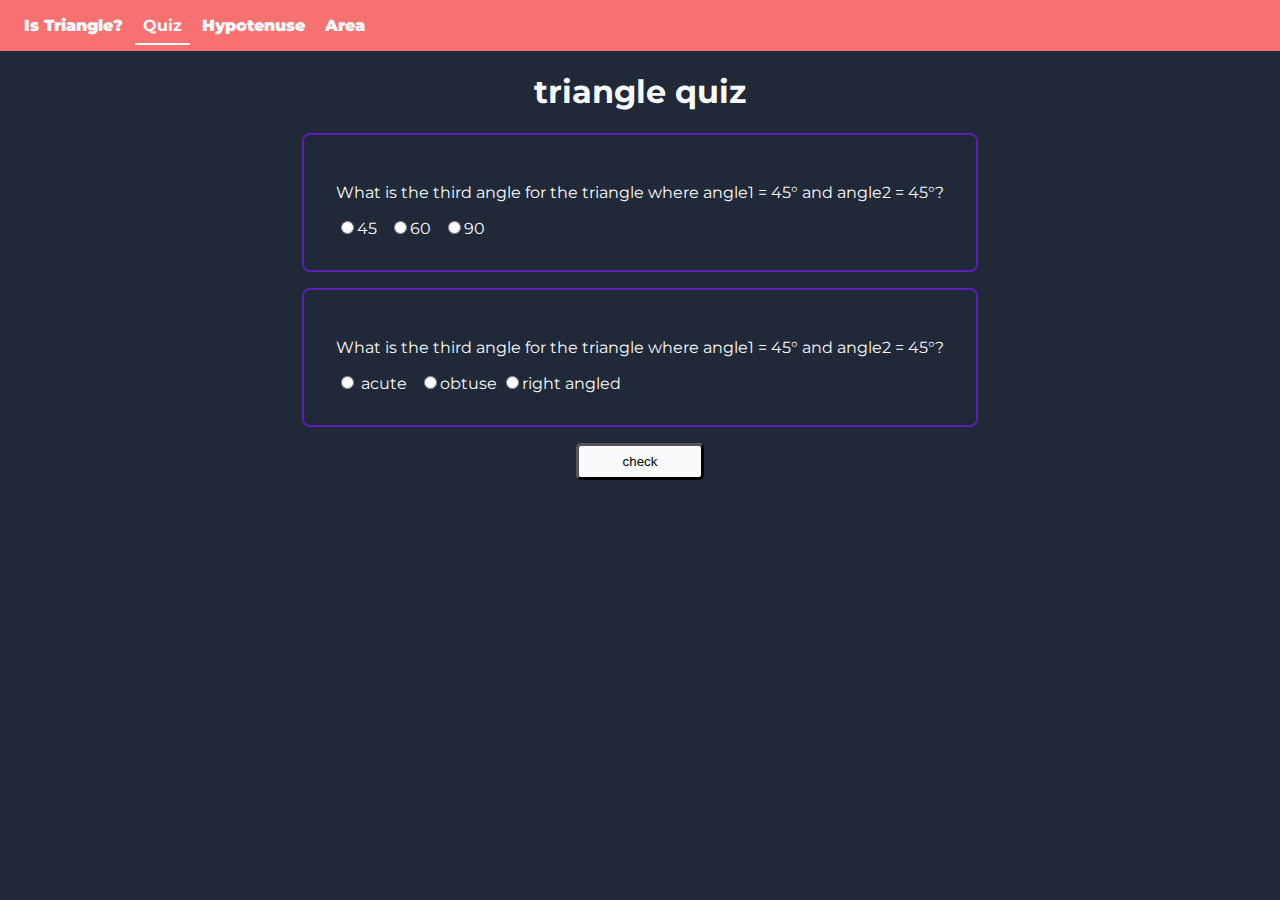
<file: quiz.html>
<!DOCTYPE html>
<html lang="en">
<head>
    <meta charset="UTF-8">
    <meta http-equiv="X-UA-Compatible" content="IE=edge">
    <meta name="viewport" content="width=device-width, initial-scale=1.0">
    <link rel="stylesheet" href="style.css">
    <title>Document</title>
</head>
<body>
    <nav>
        <a href="index.html">Is Triangle?</a>
        <a href="quiz.html" class="item-active">Quiz</a>
        <a href="hypotenuse.html">Hypotenuse</a>
        <a href="area.html">Area</a>
      </nav>
    <h1> triangle quiz</h1>


    <form class="quiz-form">

        <div class="question-container">
            <p>
                What is the third angle for the triangle where angle1 = 45° and angle2
                = 45°?
            </p>
            <label>
                <input type="radio" name="question1" value="45" required ="required"/>45
            </label>
            <label><input type="radio" name="question1" value="60" required ="required"/>60</label>
            <label><input type="radio" name="question1" value="90" required ="required"/>90</label>
         
        </div>
        <div class="question-container">
            <p>
                What is the third angle for the triangle where angle1 = 45° and angle2
                = 45°?
            </p>
            <label><input type="radio" name="question2" value="acute" required ="required"/> acute</label>
            <lavel ><input type="radio" name="question2" value="obtuse" required ="required"/>obtuse</label>
            <label><input type="radio" name="question2" value="rightAngled" required ="required"/>right angled</label>
        </div>
    </form>
    <button id="check-button">check</button>
    
    <div id="display-message"></div>

</body>
<script src="quiz.js"></script>
</html>
</file>
<file: style.css>
@import url('https://fonts.googleapis.com/css2?family=Montserrat&display=swap');

:root{
	--primary-color: #5b21b6;
	--background-color: #1f2937;
	--text-color: #f9fafb;
	
	font-family: 'Montserrat', sans-serif;
}
body {
	color: var(--text-color);
	background: var(--background-color);
    margin: 0;
    
}


h1
{
    text-align: center;
    
}
.container
{
    width:90%;
    margin:auto;

    
}

.input-container input {
	padding: 0.5rem;
	font-size: 1rem;
	width: 50%;
	margin: 0.5rem 1rem 1rem 0;

}
.input-container input{
    display: block;
    margin-left: 15rem;
   
}
.input-container label{
    display: block;
    margin-left: 15rem;
}
#display-message

{
    text-align:center;
    padding-top: 2rem;
	font-family: 'Montserrat', sans-serif;

}
#check-button {
    display: block;
    margin-top: 1rem;
    margin: auto;
    background: transparent;
   background-color: #f9fafb;
    border-width: medium;
    padding: 0.5rem;
    border-radius: 0.3rem;
    width: 10%;
  }
  .formula
  {
    
    text-align: center;
    border: 4px solid #FCA5A5;
    width: 60%;
    margin-bottom: 2rem;
    margin-left: 13rem;
    padding:1rem;
    

  }
  nav{
      background-color: #F87171;
      padding:1rem;
  }
  a {
	text-decoration: none;
	color: var(--text-color);
	padding: 0.5rem;
	font-weight: 1000;
	font-size: 1rem;
}
.question-container {
	padding: 2rem;
	border: 2px solid var(--primary-color);
	border-radius: 0.5rem;
	margin:auto;
    margin-bottom: 1rem;
    width: fit-content;
}
.question-container p {
	margin-bottom: 1rem;
}

.question-container label {
	margin-right: 0.5rem;
}

.item-active {
	border-bottom: 2px solid;
	font-weight: bold;
}
</file>
